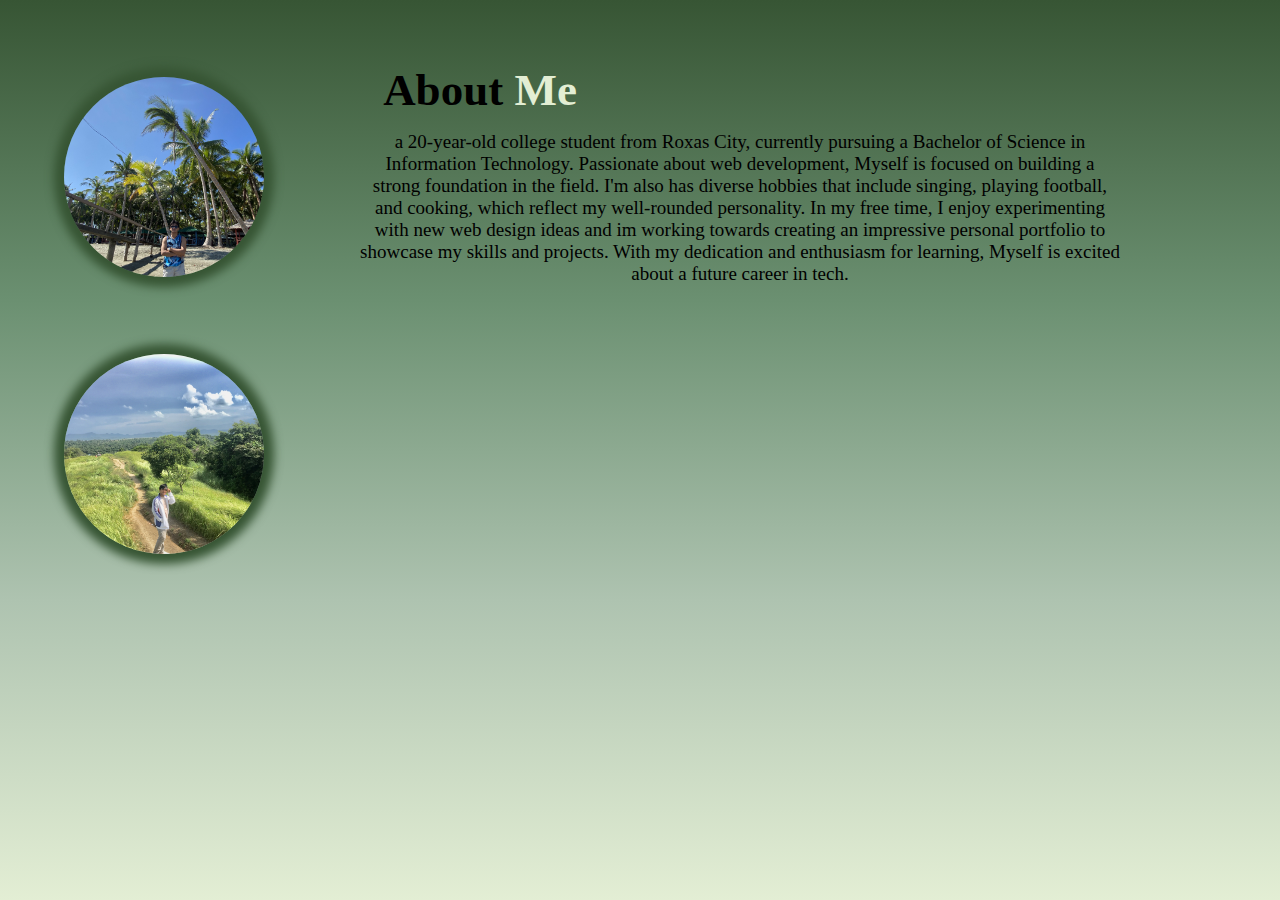
<file: aboutrj.html>
<!DOCTYPE html>
<html lang="en">
<head>
    <meta charset="UTF-8">
    <meta name="viewport" content="width=device-width, initial-scale=1.0">
    <link rel="stylesheet" href="aboutrj.css">
    <title>Document</title>
</head>
<body>

    <div class="about">
      <div class="content">
        <h2 class="about-1">About <span>Me</span></h2>
           <p>  a 20-year-old college student from Roxas City, 
             currently pursuing a 
             Bachelor of Science in Information Technology.
             Passionate about web development, Myself is focused
             on building a strong foundation in the field. I'm 
             also has diverse hobbies that include singing, playing 
             football, and cooking, which reflect my well-rounded 
             personality. In my free time, I enjoy experimenting 
             with new web design ideas and im working towards creating
              an impressive personal portfolio to showcase my skills
             and projects. With my dedication and enthusiasm for 
             learning, Myself is excited about a future career in tech.</p>
        
      </div>
                 <div class="images">
                    <img src="IMG_20240418_023749.jpg" alt="">
                    <img src="7C69DA4A-D424-4891-814E-948C35773195.jpeg" alt="">
        </div>
    </div>
    
</body>
</html>
</file>
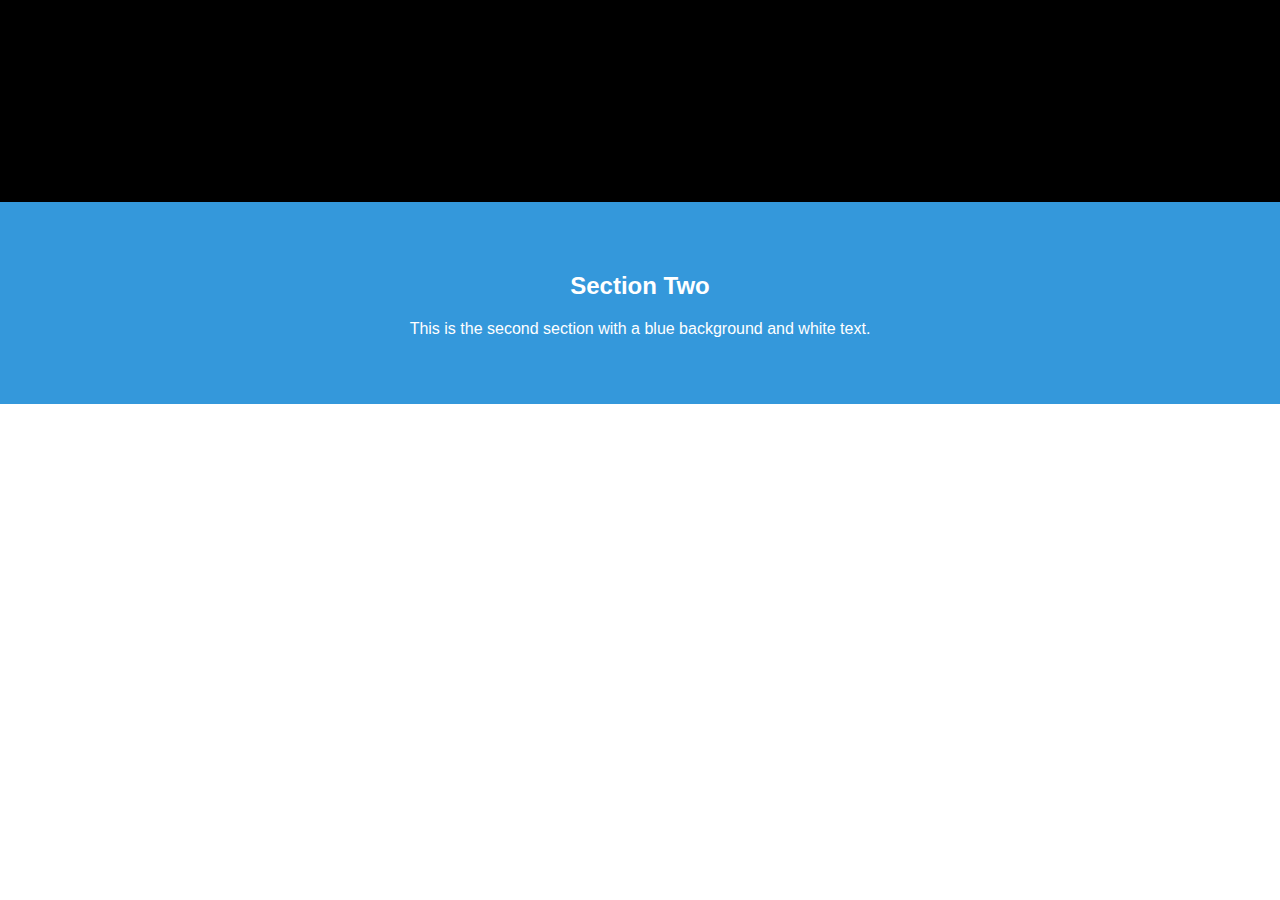
<file: gg.html>
<!DOCTYPE html>
<html lang="en">
<head>
    <meta charset="UTF-8">
    <meta name="viewport" content="width=device-width, initial-scale=1.0">
    <title>Multi-Section Page</title>
    <style>
        /* General body styling */
        body {
            font-family: Arial, sans-serif;
            margin: 0;
            padding: 0;
        }

        /* First section styling */
        .section-one {
            background-color: black;  /* Light gray */
            padding: 50px 20px;
            text-align: center;
        }

        /* Second section styling */
        .section-two {
            background-color: #3498db;  /* Blue */
            color: #ffffff;             /* White text */
            padding: 50px 20px;
            text-align: center;
        }
    </style>
</head>
<body>

    <!-- First section with a light gray background -->
    <section class="section-one">
        <h2>Section One</h2>
        <p>This is the first section with a light gray background.</p>
    </section>

    <!-- Second section with a blue background -->
    <section class="section-two">
        <h2>Section Two</h2>
        <p>This is the second section with a blue background and white text.</p>
    </section>

</body>
</html>
</file>
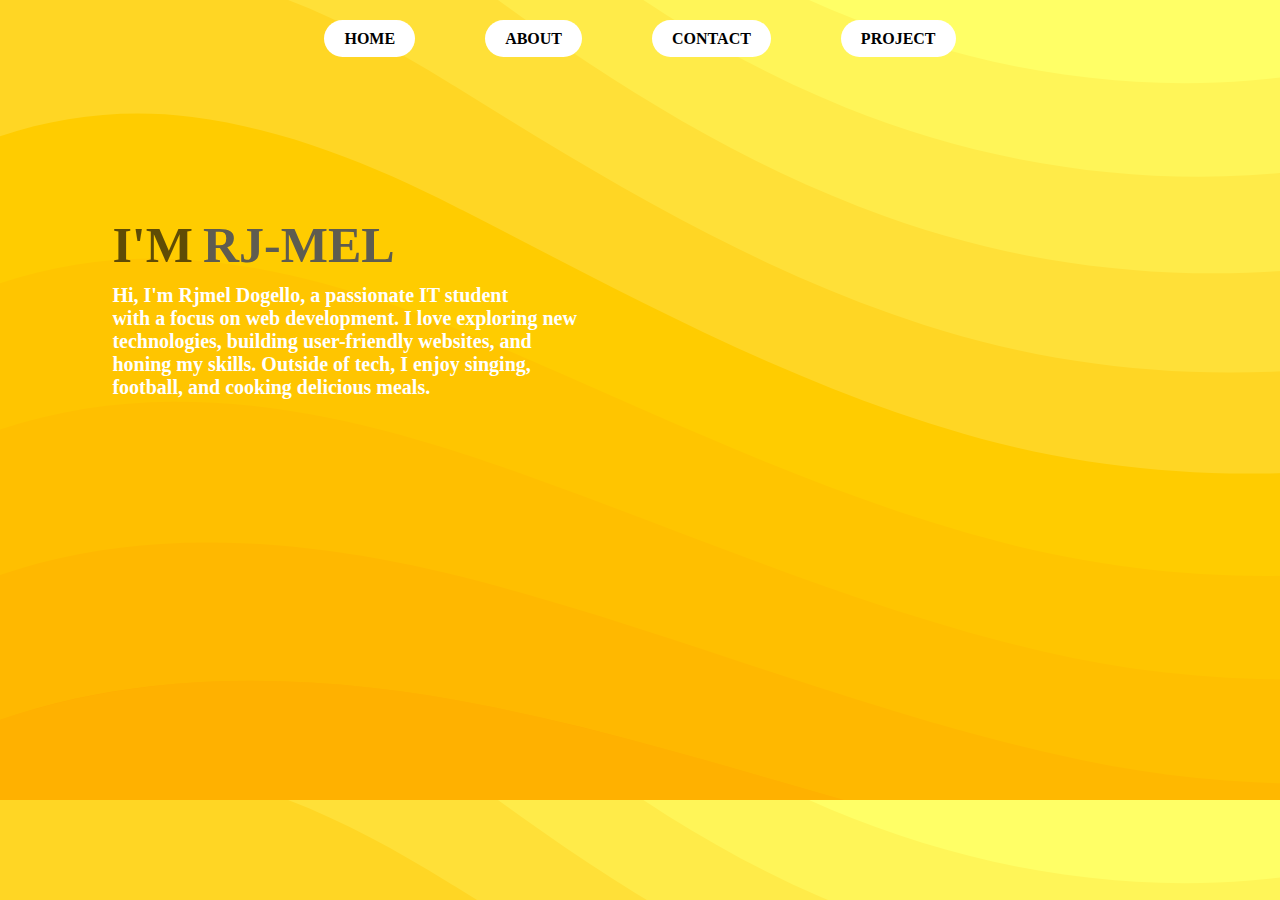
<file: portfolio2.html>
<!DOCTYPE html>
<html lang="en">
<head>
    <meta charset="UTF-8">
    <meta name="viewport" content="width=device-width, initial-scale=1.0">
    <title>MY PORTFOLIO</title>
    <link rel="stylesheet" href="portfolio2.css">
</head>
<body>
   <div class="nav_bar">
        <ul class="nav_links">
            <li><a href="#" class="color">HOME</a></li>
            <li><a href="#" class="color">ABOUT</a></li>
            <li><a href="#" class="color">CONTACT</a></li>
            <li><a href="#" class="color">PROJECT</a></li>
        </ul>
    </div>

    <div class="linked">
        <h1 class="words">I'M<span>RJ-MEL</span></h1>
        <p>Hi, I'm Rjmel Dogello, a passionate IT student<br>
             with a focus on web development. 
            I love exploring new<br> technologies, building user-friendly websites, and<br>honing my skills. 
            Outside of tech, I enjoy singing, <br>football, and cooking delicious meals.
        </p>
    </div>
   

    
    </body>

    
</body>
</html>
</file>
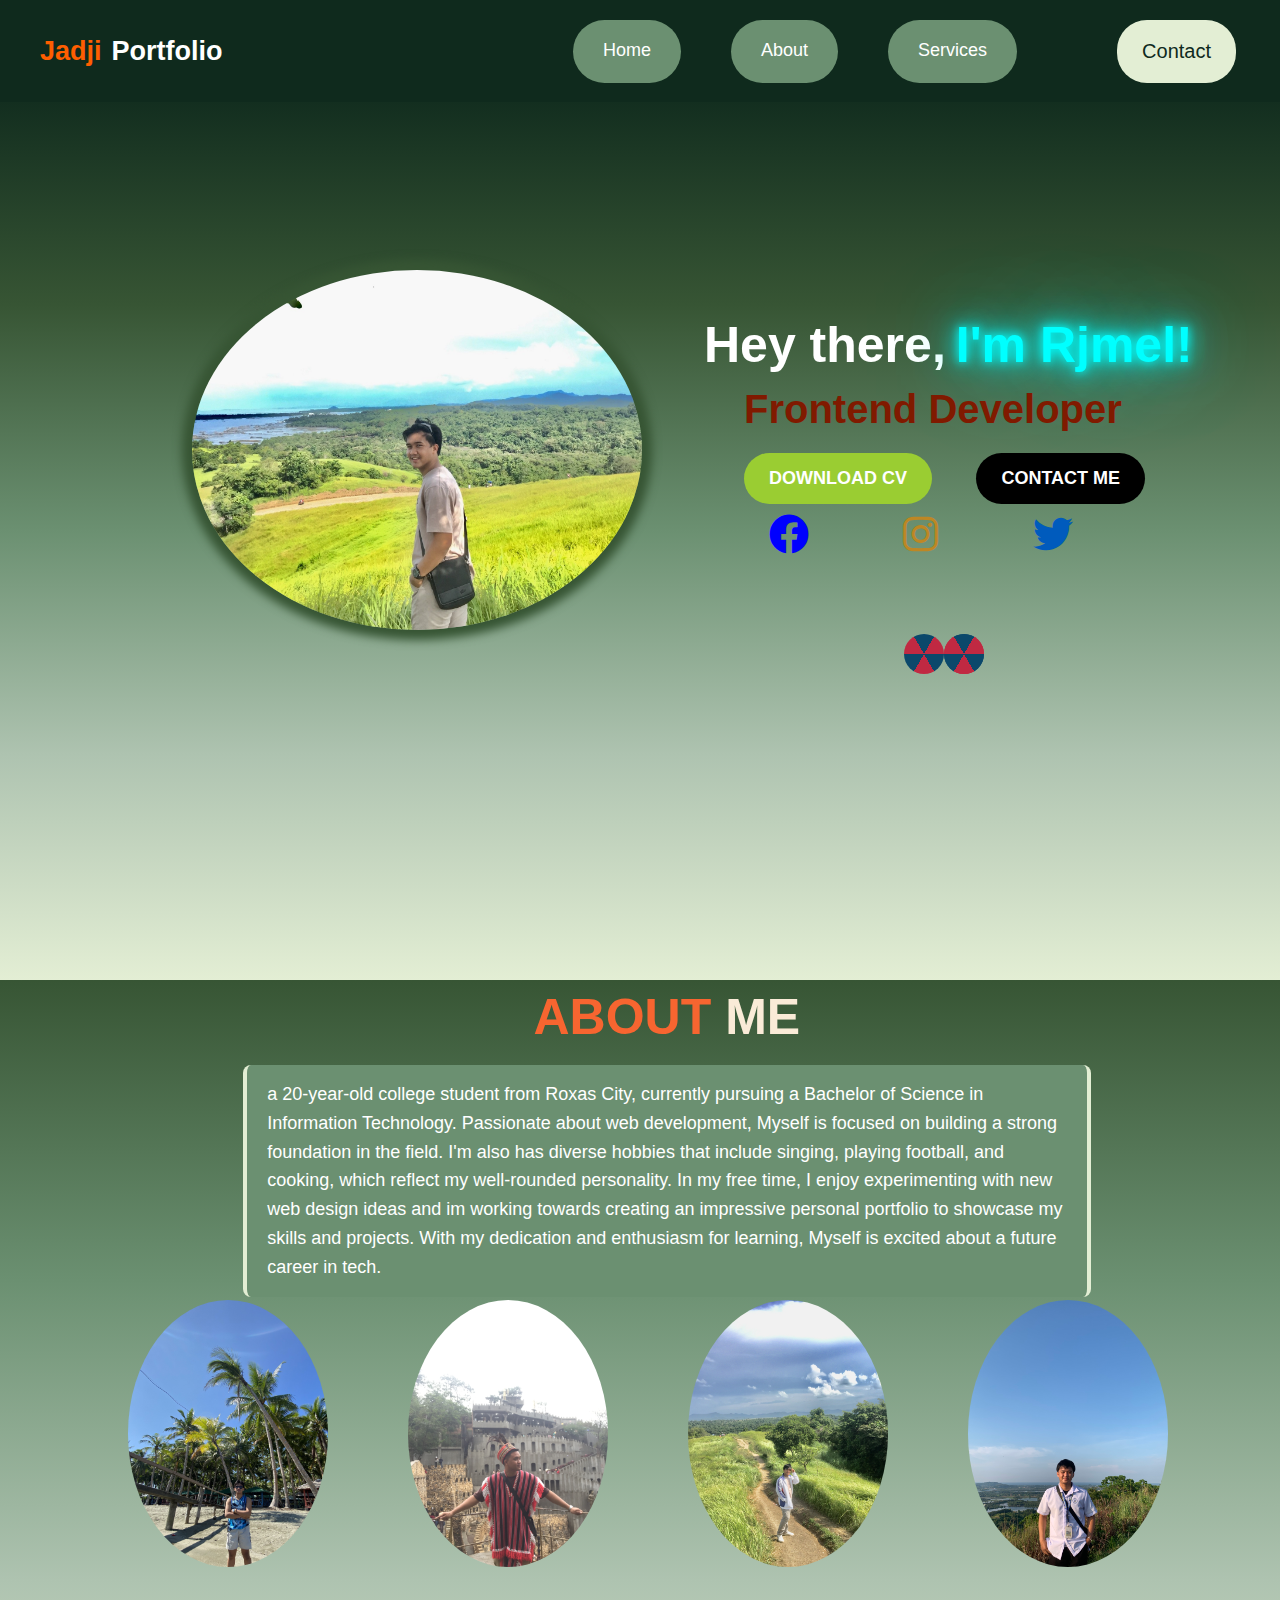
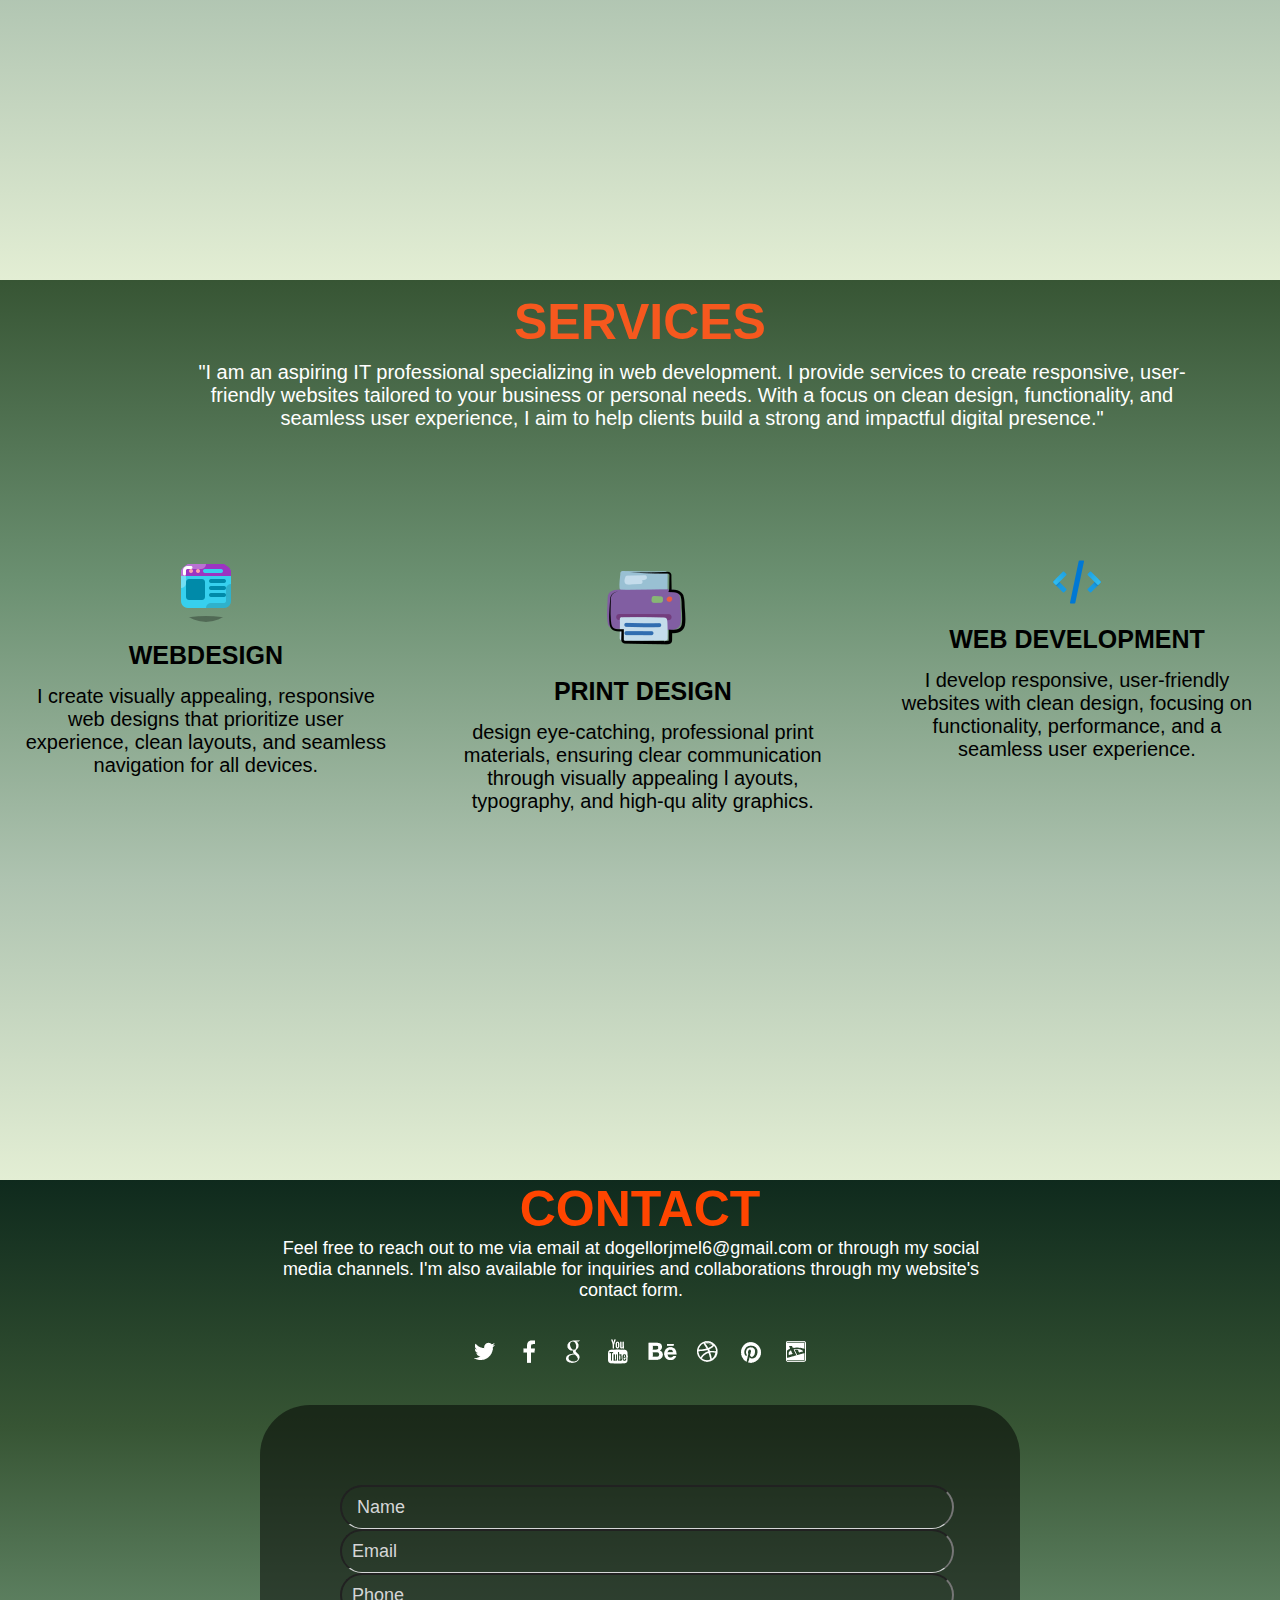
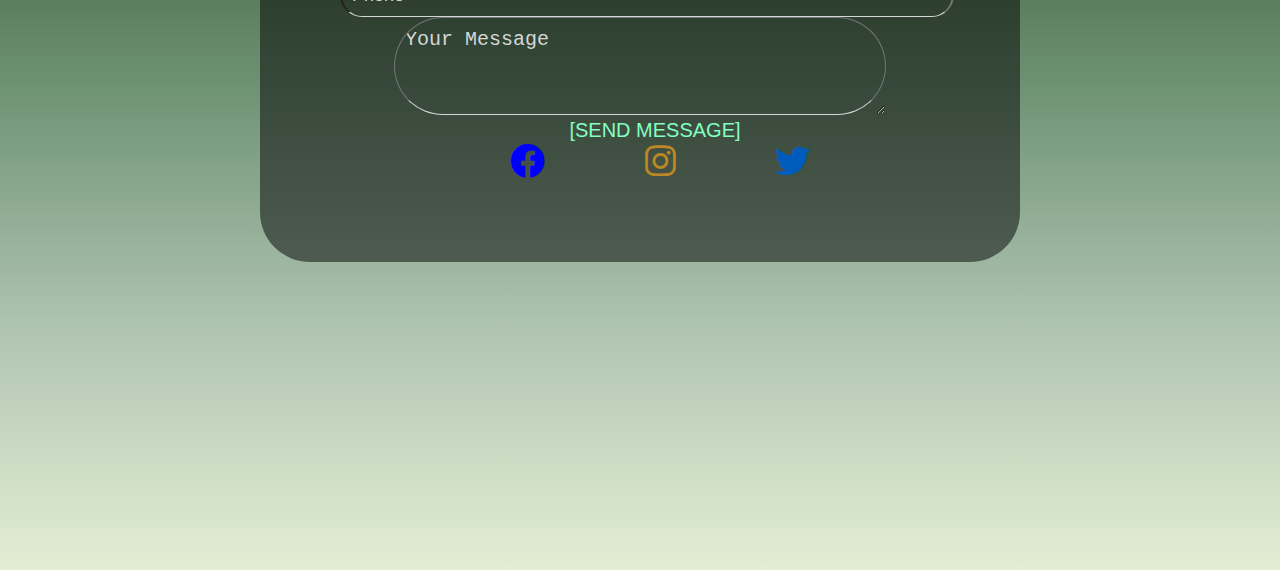
<file: rjportfolio.html>
<!DOCTYPE html>
<html lang="en">
<head>
    <meta charset="UTF-8">
    <meta name="viewport" content="width=device-width, initial-scale=1.0">
    <link rel="stylesheet" href="rjstyle.css">
    <link rel="stylesheet" href="https://cdnjs.cloudflare.com/ajax/libs/font-awesome/6.0.0-beta3/css/all.min.css">
    <title>Dogello Portfolio</title>
</head>
<body>
    <header class="header">
        <div class="logo">
           <h2 class="lgs_1">Jadji<span>Portfolio</span></h2>
        </div>
        <nav class="navbar">
            <a href="#home" class="btn" id="homeBtn">Home</a>
            <a href="#about" class="btn" id="aboutBtn">About</a>
            <a href="#services" class="btn" id="servicesBtn">Services</a>
            <a href="#contact" class="button-1" id="contactBtn">Contact</a>
        </nav>
    </header>
        <section class="home">
            <div class="home-content">
                <h1>Hey there,<span>I'm Rjmel!</span></h1>
                <h2>Frontend Developer</h2>

                <a href="btn"><button class="dwn-1">DOWNLOAD CV</button></a>
                <a href="btn"><button class="cnt-1">CONTACT ME</button></a>

                <div class="icon">
                    <a class="icon_1" href="https://facebook.com" target="_blank"><i class="fab fa-facebook"></i></a>
                   <a class="icon_2" href="https://instagram.com" target="_blank"><i class="fab fa-instagram"></i></a>
                   <a class="icon_3" href="https://twitter.com" target="_blank"><i class="fab fa-twitter"></i></a>
                </div>
                
                <div class="loader"></div>
            
               </p>
                </div>
                 <div class="home-image">
                 <img src="5BA51882-2067-407E-B937-B718DF121F47.jpeg" alt=""  width="450">
                  </div>
               </div>
        </section>
         <section class="about">
            <div class="about-img">
                <img src="IMG_20240418_023749.jpg" alt="">
                <img src="F9046FF2-4434-4652-AC61-364333D1B52B.jpeg" alt="">
                <img src="7C69DA4A-D424-4891-814E-948C35773195.jpeg" alt="">
                <img src="B0C1F71D-080B-45F8-BDA6-D94C78CE364A.jpeg" alt="">
                </div>
                <div class="about-content">
                    <h1 class="about_1">ABOUT <span>ME</span></h1>
                    <p class="about_2"> a 20-year-old college student from Roxas City, 
                        currently pursuing a 
                        Bachelor of Science in Information Technology.
                        Passionate about web development, Myself is focused
                         on building a strong foundation in the field. I'm 
                         also has diverse hobbies that include singing, playing 
                         football, and cooking, which reflect my well-rounded 
                         personality. In my free time, I enjoy experimenting 
                         with new web design ideas and im working towards creating
                          an impressive personal portfolio to showcase my skills
                         and projects. With my dedication and enthusiasm for 
                         learning, Myself is excited about a future career in tech.</p>
         </section>

         <section class="services">
            <div class="services-content">
                <div class="services-item">
                    <h3>services</h3>
					<p> "I am an aspiring IT professional specializing
                         in web development. I provide services to create
                          responsive, user-friendly websites tailored to 
                          your business or personal needs. With a focus 
                          on clean design, functionality, and seamless user
                           experience, I aim to help clients build a strong 
                           and impactful digital presence."</p>
                </div>

                <div class="services-sectiongrids">
                    <div class="col-md-4 services-grid">
                    <img src="icons8-web-design-64.png" alt=""/>
                     <h4>webdesign</h4>
               <p>I create visually appealing, responsive web designs 
                   that prioritize user experience, clean layouts, and 
                   seamless navigation for all devices.</p>
           </div>
                      <div class="col-md-4 services-grid">
                    <img src="icons8-print-100.png" alt=""/>
                    <h4>print design</h4>
                     <p> design eye-catching, professional print materials, 
                       ensuring clear communication through visually appealing l
                       ayouts, typography, and high-qu ality graphics.</p>
                       </div>
                      <div class="col-md-4 services-grid">
               <img src="icons8-code-48.png" alt=""/>
               <h4>web development</h4>
               <p>I develop responsive, user-friendly websites with clean design,
                    focusing on functionality, performance, and a seamless user experience.</p>
           </div> 
         </section>

         <section class="contact">
            <div class="container"> 
                <div class="contact-header">
                    <h3> contact</h3>
                        <p>Feel free to reach out to me via email at dogellorjmel6@gmail.com or through my social media channels. I'm also available for inquiries and collaborations through my website's contact form. </p>
                </div>
                <div class="social-icon">
                    <a href="#"><i class="icon1"></i></a>
                    <a href="#"><i class="icon2"></i></a>
                    <a href="#"><i class="icon3"></i></a>
                    <a href="#"><i class="icon4"></i></a>
                    <a href="#"><i class="icon5"></i></a>
                    <a href="#"><i class="icon6"></i></a>
                    <a href="#"><i class="icon7"></i></a>
                    <a href="#"><i class="icon8"></i></a>
                </div>
                <div class="contact-box">
                    <form>
                        <div class="col-md-4 contactgrid">
                            <input type="text" class="text" value=" name" onfocus="this.value = '';" onblur="if (this.value == '') {this.value = ' name';}">
                        </div>
                        <div class="col-md-4 contactgrid">
                            <input type="text" class="text" value="email" onfocus="this.value = '';" onblur="if (this.value == '') {this.value = 'email';}">
                        </div>
                        <div class="col-md-4 contactgrid">
                            <input type="text" class="text" value="phone" onfocus="this.value = '';" onblur="if (this.value == '') {this.value = 'phone';}">
                        </div>
                        <div class="col-md-8 contactgrid1">
                            <textarea onfocus="if(this.value == 'Your Message') this.value='';" onblur="if(this.value == '') this.value='Your Message';" >Your Message</textarea>
                        </div>
                        <div class="col-md-4 contactgrid2">
                            <input type="submit" value="[send message]">
                        </div>
                       <div class="clearfix"></div>
                    </form>
                    <div class="icon-contact">
                        <a class="icon_1" href="https://facebook.com" target="_blank"><i class="fab fa-facebook"></i></a>
                       <a class="icon_2" href="https://instagram.com" target="_blank"><i class="fab fa-instagram"></i></a>
                       <a class="icon_3" href="https://twitter.com" target="_blank"><i class="fab fa-twitter"></i></a>
                    </div>
                </div>
                
         </section>


         

</body>
</html>
</file>
<file: aboutrj.css>
* {
    margin: 0;
    padding: 0;
}
.about{
    min-height: 100vh;
    width: 100%;
    background: linear-gradient( #375534, #6B9071, #AEC3B0, #E3EED4);
}


.images img{
   width: 200px;
   height: 200px;
   object-fit: cover;
   border-radius: 100%;
  margin-left: 5%;
  margin-top: 6%;
  box-shadow: 0px 0px 10px 10px #375534;
  
  
  
}

.images{
    flex-direction: column;
    display: flex;
}
.content{
    position: absolute;
    padding-left: 25%;
    padding-top: 5%;
}
.content .about-1{
    text-align: center;
    padding-right: 60%;
    margin-bottom: 15px;
    font-size: 45px;

}

.content p{
    max-width: 800px;
    text-align: center;
    margin-left: 5%;
    font-size: 19px;
}

.content span{
    color: #E3EED4;
}
</file>
<file: portfolio2.css>
*{
    box-sizing: border-box;
    margin: 0;
    padding: 0;
    
  }

  body{
    background-image: url(liquid-cheese.png);
    
  }
  
  
  .nav_bar{
      padding: 20px;
    
   
  }
  .nav_links{
      display: flex;
      list-style: none;
      justify-content: center;
      margin: 10px;
     
     
     
      
  }
   .nav_links, li{
      padding: 0px 35px;
  
     
   }
  
  .nav_links, a{
      text-decoration: none;
      color: black;
      font-weight: bold;  
     
  }
  
  .color{
      background-color: white;
      padding: 10px 20px;
      border-radius: 20px;
      transition: background-color 0.3, color 1.5s;
  }
  
  .color:hover{
      background-color: grey;
      color: white;
  }

  .linked{
    margin-left: 8%;
    margin-top: 10%;
}

.linked .words{
    font-size: 50px;
    color: rgba(17, 14, 7, 0.671);
    margin-bottom: 10px;
    
    
}

.linked, span{
    color: rgb(94, 92, 80);
   padding: 10px;
}

.linked, p{
    font-size: 20px;
    color: white;
    font-weight: bold;
}
</file>
<file: rjstyle.css>
@import url('https://fonts.googleapis.com/css2?family=Roboto+Condensed:ital,wght@0,100..900;1,100..900&family=Sour+Gummy:ital,wght@0,100..900;1,100..900&display=swap');
* {
    margin: 0;
    padding: 0;
}
.header {
    min-height: 8vh;
    display: flex;
    align-items: center;
    justify-content: space-between;
    background: #0F2A1D;
    padding: 15px 20px;
    color: #ffffff;
    position: fixed;          
    top: 0;                   
    width: 100%;              
    z-index: 1000;            
}
.logo {
    font-size: 18px;
    color: #ffffff;
    display: flex;
    align-items: center;
    justify-content: center;
    font-weight: bold;
    font-family: Arial, sans-serif;
}

.button-1{
    background-color: #E3EEd4;
    padding: 20px 25px;
    border-radius: 30px;
    transition: color 0.3s; 
    color: #0F2A1D;
    text-decoration: none;
    margin-left: 50px;
    font-size: 20px;
}

.button-1:hover{
    background-color: #375534;
    color: white;
    font-weight: bolder;
}

.navbar {
    padding-right: 5%;
    display: flex;
    gap: 50px; 
}

.btn{
    color: rgb(255, 255, 255);
    text-decoration: none;
    font-size: 18px;
    font-family: Arial, sans-serif;
    padding: 20px 30px;
    transition: background-color 0.3s;
    background-color: #6B9071;
    border-radius: 50px;
    
}

.btn:hover{
    background-color: #AEC3B0;
    color: black;
}

body {
    padding-top: 80px;
    font-family: Arial, sans-serif;
}

.lgs_1{
    color: rgb(255, 94, 0);
    padding-left: 20px;
    
}

.logo span{
    color: white;
    padding-left: 10px;
}

.home{
    width: 100%;
    min-height: 100vh;
    background: linear-gradient(#0F2A1D, #375534, #6B9071, #AEC3B0, #E3EED4);
  
  
}

.home-content{
    position: absolute;
    top: 35%;
    left: 55%;
    line-height: 1.2;
   
}

.home-content h1{
    font-size: 50px;
    color: #ffffff;
    margin-bottom: 10px;
    font-family: 'Franklin Gothic Medium', 'Arial Narrow', Arial, sans-serif;
    font-weight: bolder;
}

.home-content h2{
    padding-left: 40px;
    color: rgb(128, 26, 0);
    font-size: 40px;
}

.home-content button{
    background-color: rgb(24, 175, 235);
    color: white;
    margin-top: 20px;
    border-radius: 30px;
    padding: 15px 25px;
    border-style: none;
    transition: color 0.3s; 
    font-size: 18px;
    margin-left:40px;
    font-family: 'Trebuchet MS', 'Lucida Sans Unicode', 'Lucida Grande', 'Lucida Sans', Arial, sans-serif;
    margin-bottom: 10px;
}

 .home-content .cnt-1{
    background-color: black;
    font-weight: bold;
}

.home-content .cnt-1:hover{
    background-color: rgb(196, 196, 196);
    color: black;
    font-weight: bold;

}
.home-content .dwn-1{
    background-color: yellowgreen;
    font-weight: bold;
}

.home-content .dwn-1:hover{
    background-color: rgb(170, 255, 0);
    color: black;
    font-weight: bold;
}

.icon{
    justify-content: space-between;
   
}

.icon i{
    font-size: 40px;
    display: inline;
    padding: 15px 25px;
    margin-left: 40px; 
   
}

.icon .icon_1{
    color: blue;
    text-decoration: none;
}

.icon .icon_2{
    color: rgb(189, 135, 36);
    text-decoration: none;

}

.icon .icon_3{
color: #005bbd;
text-decoration: none;
}




.home-content span{
    color: cyan;
    padding-left: 10px;
    text-shadow: 0 0 10px cyan, 
                 0 0 20px cyan, 
                 0 0 40px cyan, 
                 0 0 90px cyan;
}

.home-image{
    height: 60%;
    width: 30%;
    position: absolute;
    bottom: 10%;
    right: 55%;
}

.home-image img{
    border-radius: 50%;
    box-shadow: 0px 0px 10px 10px #375534;
}

.about{
    background: linear-gradient( #375534, #6B9071, #AEC3B0, #E3EED4);
    width: 100%;
    min-height: 100vh;
}

.about-img{
    position: absolute;
    display: flex;
    padding-top: 25%;
    padding-left: 10%;
    gap: 5em;

}

.about-img img{
   width: 200px;
   height: 200pxpx;
   object-fit: cover;
   border-radius: 100%;

}
.about-content span{
    color:antiquewhite
}


.about_1{
    color: rgb(247, 101, 48);
    font-size: 50px;
    margin-left: 28%;

    
}

.about_2 {
    font-family: 'Roboto', sans-serif;
    font-size: 18px;
    line-height: 1.6;
    color: #333; 
    max-width: 800px; / 
}

.about_2 {
    padding: 20px;
    margin-top: 10px;
    margin-bottom: 10px;
}
.about_2 {
    background-color: #6B9071; 
    border-left: 4px solid #E3EED4; 
    border-right: 4px solid #E3EED4;
    padding: 15px 20px;
    border-radius: 8px; 
}
.about-content{
    padding-left: 19%;
    line-height: 1.5;
}

.about-content p{
    color: white;
}

.services{
    width: 100%;
    min-height: 100vh;
    background: linear-gradient( #375534, #6B9071, #AEC3B0, #E3EED4);
    
}

.services-content{
    text-align: center;
   
}

.services-item h3{
    font-size: 50px;
    text-transform: uppercase;
    padding-top: 1%;
    color: rgb(246, 88, 30);
    
    
}

.services-item p{
    font-size: 20px;
    max-width: 1000px;
    margin-left: 15%;
    margin-top: 10px;
    color: white;
}
.services-sectiongrids {
	text-align: center;
    display: flex;
    margin-top: 10%;
    
    
    
}

.services-grid h4 {
	font-size: 25px;
	font-weight: bold;
	padding: 15px 0;
	text-transform: uppercase;
}

.services-grid p {
	font-size: 20px;
	padding: 0 22px;
    
}   

.services-grid img{
    border-radius: 100px;
    cursor: pointer;
}

.contact{
    width: 100%;
    min-height: 110vh;
    background: linear-gradient(#0F2A1D, #375534, #6B9071, #AEC3B0, #E3EED4);
    
}

.social-icon {
    text-align: center;
    padding:30px 0;
    }
    .social-icon i{
        width:40px;
        height:40px;
        background: url("img-sprite.png") no-repeat 0px 0px;
        display:inline-block;
    }
    .social-icon i:hover{
        transition:0.5s all;
        -webkit-transition:0.5s all;
        -moz-transition:0.5s all;
        -o-transition:0.5s all;
        -ms-transition:0.5s all;
    }
    .social-icon a i.icon1{
        background-position:0px 0px;
    }
    .social-icon a i.icon1:hover{
        background-position:0px -40px;
    }
    .social-icon a i.icon2{
        background-position:-40px 0px;
    }
    .social-icon a i.icon2:hover{
        background-position:-40px -40px;
    }
    .social-icon a i.icon3{
        background-position:-80px 0px;
    }
    .social-icon a i.icon3:hover{
        background-position:-80px -40px;
    }
    .social-icon i.icon4{
        background-position:-120px 0px;
    }
    .social-icon a i.icon4:hover{
        background-position:-120px -40px;
    }
    .social-icon i.icon5{
        background-position:-160px 0px;
    }
    .social-icon a i.icon5:hover{
        background-position:-160px -40px;
    }
    .social-icon i.icon6{
        background-position:-200px 0px;
    }
    .social-icon a i.icon6:hover{
        background-position:-200px -40px;
    }
    .social-icon i.icon7{
        background-position:-240px 0px;
    }
    .social-icon a i.icon7:hover{
        background-position:-240px -40px;
    }
    .social-icon i.icon8{
        background-position:-280px 0px;
    }
    .social-icon a i.icon8:hover{
        background-position:-280px -40px;
    }

    .contact-box {
        display: flex;
        flex-direction: column; 
        justify-content: center;
        align-items: center;
        margin: 0 auto;  
        max-width: 600px; 
        background-color: hsla(0, 0%, 0%, 0.5); /* Black with 50% transparency */
        padding: 80px;
        color: white;
        border-radius: 50px;
      
    }

    .contact-header h3{
        text-align: center;
        font-size: 50px;
        text-transform: uppercase;
        color: orangered;
    }

    .contact-header p{
        margin-left: 20%;
        max-width: 750px;
        text-align: center;
        font-size: 18px;
        color: white;
    }
    
    form {
        width: 100%; 
        text-align: center; 
       
    }

    .contactgrid input[type="text"] {
        width: 100%;
        background: none;
        outline: none;
       border-radius: 50px;
        border-bottom: 1px solid#d5d6d7;
        font-size: 18px;
        color: #d5d6d7;
        text-transform: capitalize;
        padding: 10px 0;
        padding-left: 10px;
        
       
    }
    .contactgrid1 textarea  {
        width: 80%;
        background: none;
        border-bottom: 1px solid#d5d6d7;
        font-size: 20px;
        color: #d5d6d7;
        text-transform: capitalize;
        padding: 10px 0;
        height: 3.8em;
        padding-left: 10px;
        border-radius: 50px;
        
    }

    .contactgrid2 input[type="submit"] {
        color: #82ffc1;
        background: none;
        border: none;
        font-size:20px;
        outline: none;
        text-transform: uppercase;
        padding-left: 5%;
    }
    .contactgrid2 input[type="submit"]:hover {
        color: #d5d6d7;
    }

.icon-contact{
    font-size: 35px;
   
}

.icon-contact i{
    display: inline;
    padding: 15px 25px;
    margin-left: 40px;
    text-align: none;
}

.icon-contact .icon_1{
    color: blue;
    text-decoration: none;
}

.icon-contact .icon_2{
    color: rgb(189, 135, 36);
    text-decoration: none;

}

.icon-contact .icon_3{
color: #005bbd;
text-decoration: none;
}


p, img{
    animation:fade-in auto linear;
    animation-timeline: view(500px 0);
}

@keyframes fade-in{
    from{
        opacity: .3;
        transform: scale(.5);

    }
    to{
        opacity: 1;
        transform: scale(1);
    }
}
/* HTML: <div class="loader"></div> */
.loader {
    display: inline-grid;
    width: 40px;
    aspect-ratio: 1;
    border-radius: 50%;
    background: repeating-conic-gradient(from 30deg,#C02942 0 60deg,#0B486B 0 120deg);
    animation: l10-0 2s linear infinite;
    margin-left: 200px;
    margin-top: 80px;
  }
  .loader:before,
  .loader:after {
    content:"";
    grid-area: 1/1;
    border-radius: 50%;
    background: inherit;
    transform: rotate(0turn) translate(100%,0);
    animation: l10-1 3s infinite ease-in-out;
  }
  .loader:after {
    animation-delay: -1.5s;
  }
  @keyframes l10-0 {to{rotate: -1turn}}
  @keyframes l10-1 {to{transform: rotate(1turn) translate(100%,0) rotate(1turn)}}
</file>
